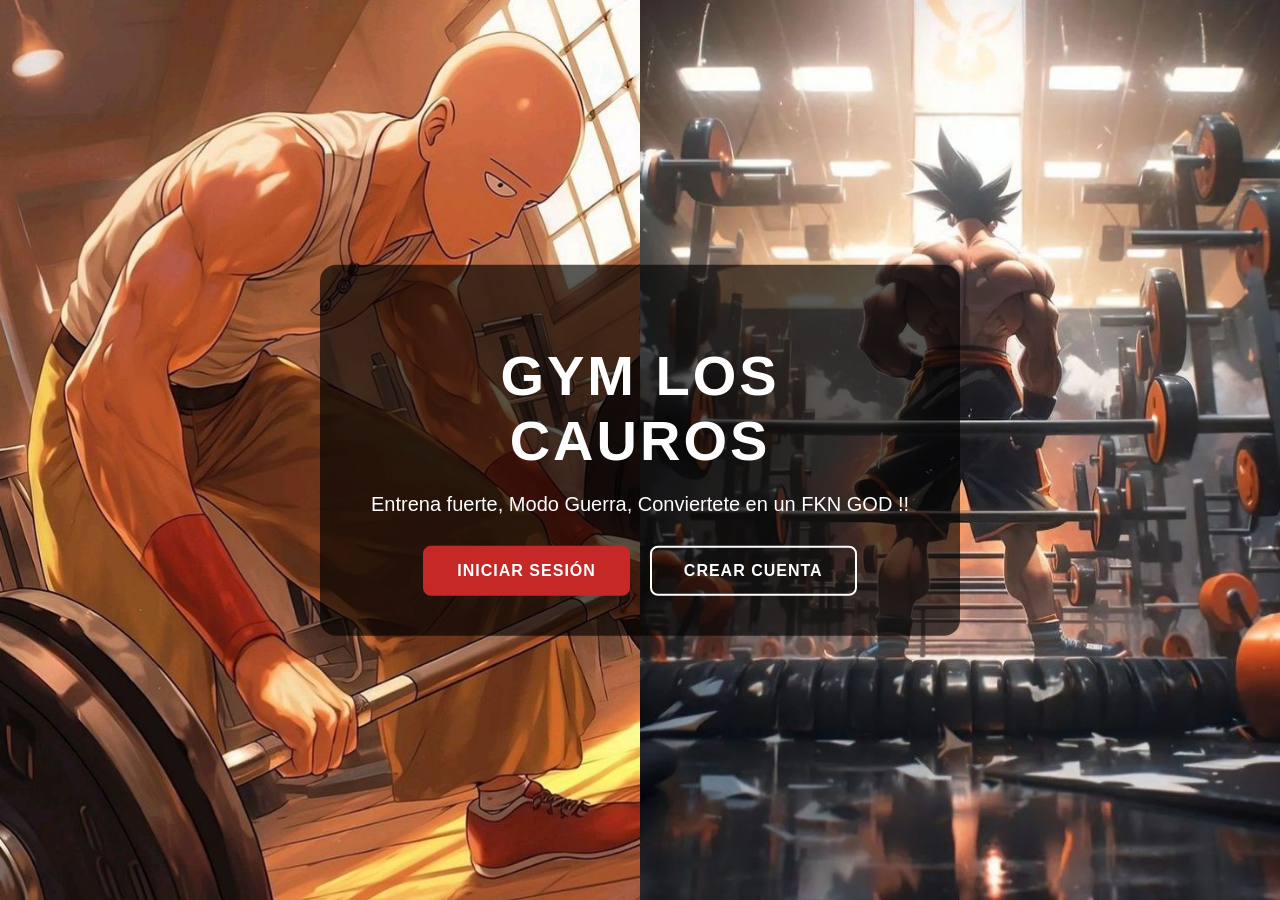
<file: index.html>
<!DOCTYPE html>
<html lang="es">
<head>
    <meta charset="UTF-8">
    <meta name="viewport" content="width=device-width, initial-scale=1.0">
    <title>GYM Los Cauros</title>
    <link rel="stylesheet" href="estilo.css">
</head>
<body>
<main class="portada">
    <div class="portada-imagen">
        <img src="img/fotogym.jpg">
    </div>

    <div class="portada-contenido">
        <h1 class="portada-titulo">GYM Los Cauros</h1>
        <p class="portada-texto">Entrena fuerte, Modo Guerra, Conviertete en un FKN GOD !! </p>

        <div class="portada-botones">
            <a href="login.html" class="btn-portada">Iniciar sesión</a>
            <a href="crearCuenta.html" class="btn-portada btn-secundario">Crear cuenta</a>
        </div>
    </div>
    <div class="portada-imagen">
        <img src="img/gokugym.jpg">
    </div>
    
</main>
    
</body>
</html>
</file>
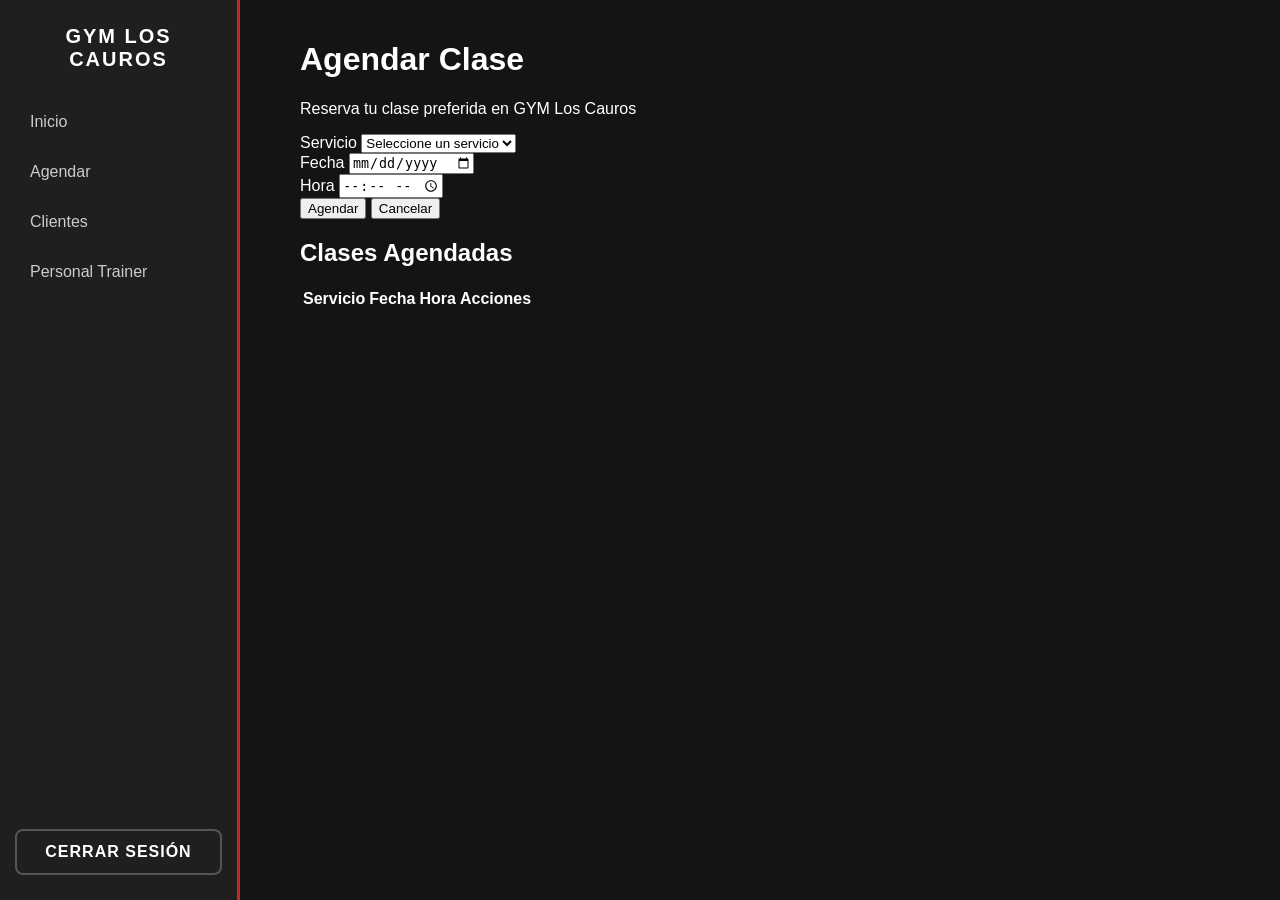
<file: agendar.html>
<!DOCTYPE html>
<html lang="en">
<head>
    <meta charset="UTF-8">
    <meta name="viewport" content="width=device-width, initial-scale=1.0">
    <title>Agendar Clase - GYM los Cauros</title>
    <link rel="stylesheet" href="dashboard.css">
</head>
<body>
    <!-- Barra lateral -->
    <div class="barra-lateral" >
        <h2>GYM Los Cauros</h2>
        <div class="menu">
            <a href="dashboard.html">Inicio</a>
            <a href="agendar.html">Agendar</a>
            <a href="clientes.html">Clientes</a>
            <a href="personalTrainer.html">Personal Trainer</a>
        </div>
        <a href="index.html" class="btnCerrarSesion" id="btnCerrarSesion">Cerrar Sesión</a>
    </div>

    <!-- Contenido de la pagina-->
     <main class="contenedor">
        <h1>Agendar Clase</h1>
        <p>Reserva tu clase preferida en GYM Los Cauros</p>
        
        <form id="FormAgendar" class="formAgendar">
            <div class ="campo">
                <label for="servicioSelect">Servicio</label>
                <select id="servicioSelect">
                    <option value="">Seleccione un servicio</option>
                    <option value="boxeo">Boxeo</option>
                    <option value="jujitsu">Jujitsu</option>
                    <option value="karate">Karate</option>
                    <option value="crossfit">Crossfit</option>
                    <option value="yoga">Yoga</option>
                    <option value="musculacion">Musculación</option>
                    <option value="spinning">Spinning</option>
                </select>
            </div>
            <div class ="campo">
                <label for="fecha">Fecha</label>
                <input type="date" id="fecha">
            </div>
            <div class ="campo">
                <label for="hora">Hora</label>
                <input type="time" id="hora">
            </div>
            <div class="botones">
                <button class="guardarBtn" type="submit">Agendar</button>
                <button class="cancelarBtn" type="button" id="btnCancelar">Cancelar</button>
            </div>
        </form>

        <h2>Clases Agendadas</h2>
        <table class="tabla-clases" id="tablaClases">
            <thead>
                <tr>
                    <th>Servicio</th>
                    <th>Fecha</th>
                    <th>Hora</th>
                    <th>Acciones</th>
                </tr>
            </thead>
            <tbody>
                <!-- las filas se van llenar por js-->
            </tbody>
        </table>
    </main>
    <script src="agendar.js"></script>
</body>
</html>
</file>
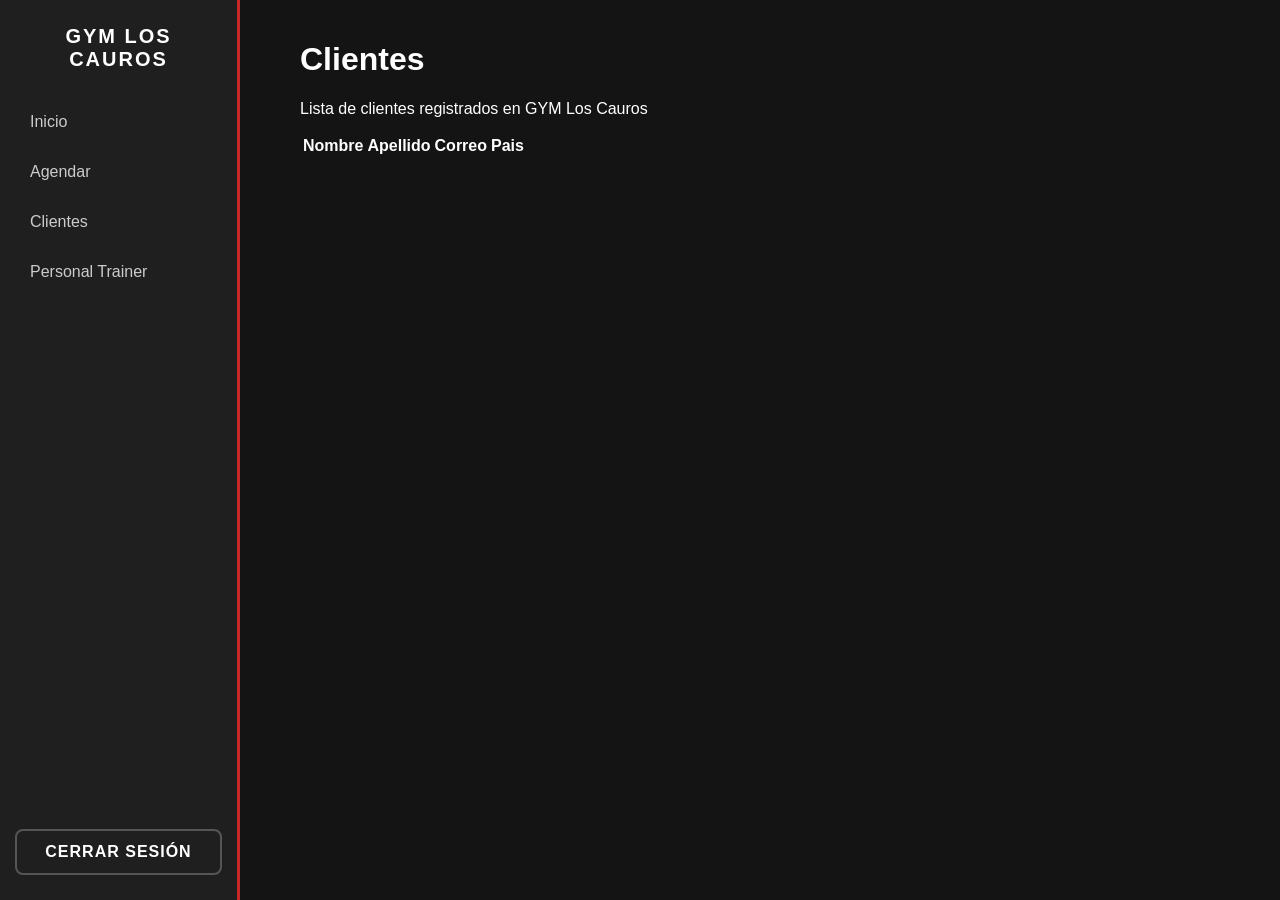
<file: clientes.html>
<!DOCTYPE html>
<html lang="en">
<head>
    <meta charset="UTF-8">
    <meta name="viewport" content="width=device-width, initial-scale=1.0">
    <title>Clientes</title>
    <link rel="stylesheet" href="dashboard.css">
</head>
<body>
    <!-- Barra lateral -->
    <div class="barra-lateral" >
        <h2>GYM Los Cauros</h2>
        <div class="menu">
            <a href="dashboard.html">Inicio</a>
            <a href="agendar.html">Agendar</a>
            <a href="clientes.html">Clientes</a>
            <a href="personalTrainer.html">Personal Trainer</a>
        </div>
        <a href="index.html" class="btnCerrarSesion" id="btnCerrarSesion">Cerrar Sesión</a>
    </div>

    <!-- Contenido de la pagina-->
     <main class="contenedor">
        <h1>Clientes</h1>
        <p>Lista de clientes registrados en GYM Los Cauros</p>

        <table class="tabla-clientes" id="tablaClientes">
            <thead>
                <tr>
                    <th>Nombre</th>
                    <th>Apellido</th>
                    <th>Correo</th>
                    <th>Pais</th>
                </tr>
            </thead>
            <tbody>
                <!-- las filas se van llenar por js-->
            </tbody>
        </table>
     </main>
     <script src="clientes.js"></script>
</body>
</html>
</file>
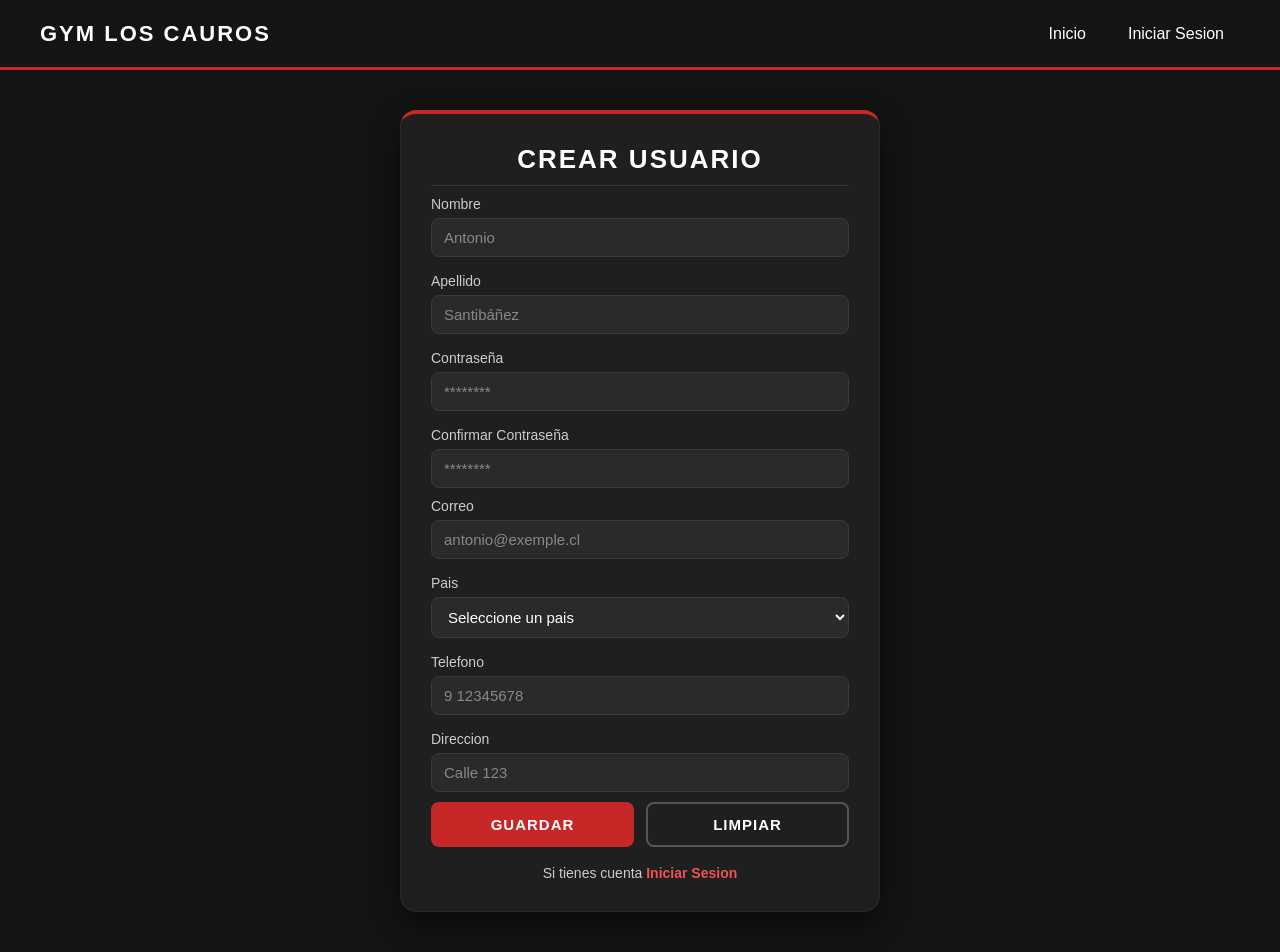
<file: crearCuenta.html>
<!DOCTYPE html>
<html lang="en">
<head>
    <meta charset="UTF-8">
    <meta name="viewport" content="width=device-width, initial-scale=1.0">
    <title>Crear Cuenta - GYM los Cauros</title>
    <link rel="stylesheet" href="estilo.css">
</head>
<body>

    <nav class = "navbar">
        <div class="tituloNav">
            GYM Los Cauros
        </div>

        <div class = "menu">
            <a href="index.html">Inicio</a>
            <a href="login.html">Iniciar Sesion</a>
        </div>     
    </nav>



    <div class = "FormularioContenedor">
        <form class="formulariostyle" id="CrearCuenta">
                <h1 class ="titulo">Crear Usuario</h1>
                <hr style =" margin-bottom: 10px;">
            
            <div class="fila">
                <div class="campo">
                    <label for="nombreI"> Nombre </label>
                    <input type="text" id="nombreI" placeholder="Antonio">
                </div>

                <div class="campo">
                    <label for="apellidoI"> Apellido </label>
                    <input type="text" id="apellidoI" placeholder="Santibáñez">
                </div>

                <div class = "campo">
                    <label for="Password"> Contraseña </label>
                    <input type="password" id="Password" placeholder="********">
                </div>
                
                <div class = "campo" > 
                    <label for="ConfPassword"> Confirmar Contraseña </label>
                    <input type="password" id="ConfPassword" placeholder="********">
                </div>        
            </div>

            <div class="fila">
                <div class="campo">
                    <label for="correoI">Correo</label>
                    <input type="text" id="correoI" placeholder="antonio@exemple.cl">
                </div>

                <div class="campo">
                    <label for="paisSelect">Pais</label>
                    <select id="paisSelect">
                        <option Value="">Seleccione un pais</option>
                        <option value="CL">Chile</option>
                        <option value="MX">México</option>
                        <option value="US">Estados Unidos</option>
                        <option value="ES">España</option>
                        <option value="AR">Argentina</option>
                        <option value="CA">Canada</option>
                    </select>
                </div>

                <div class="campo">
                    <label for="telefonoI">Telefono</label>
                    <input type="text" id="telefonoI" placeholder="9 12345678">
                
                </div>

                <div class="campo">
                    <label for="direccionI">Direccion</label>
                    <input type="text" id="direccionI" placeholder="Calle 123"  >
                </div>

            </div>
        
            <div class="botones">
                <button class="guardarBtn"type="submit" >Guardar</button>
                <button class="limpiarBtn" type="reset">Limpiar</button>

            </div>

            <span class="enlace">
                Si tienes cuenta <a href="login.html"> Iniciar Sesion</a>
            </span>
        </form>
    </div>
    <script src="funcionalidades.js"></script>
</body>
</html>
</file>
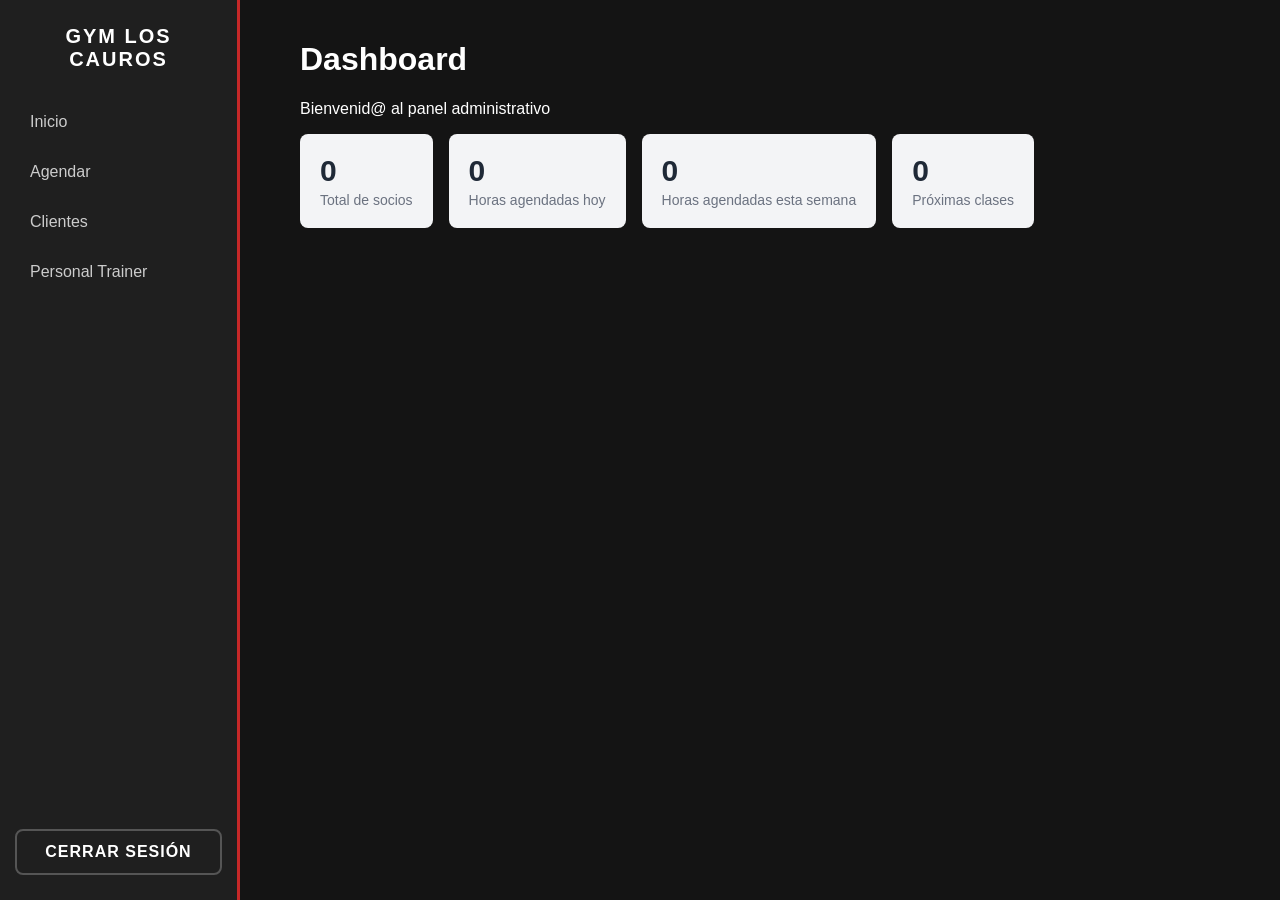
<file: dashboard.html>
<!DOCTYPE html>
<html lang="en">
<head>
    <meta charset="UTF-8">
    <meta name="viewport" content="width=device-width, initial-scale=1.0">
    <title>Dashboard - GYM los Cauros</title>
    <link rel="stylesheet" href="dashboard.css">
</head>
<body>
    <!-- Barra lateral -->
    <div class="barra-lateral" >
        <h2>GYM Los Cauros</h2>
        <div class="menu">
            <a href="dashboard.html">Inicio</a>
            <a href="agendar.html">Agendar</a>
            <a href="clientes.html">Clientes</a>
            <a href="personalTrainer.html">Personal Trainer</a>
        </div>
        <a href="index.html" class="btnCerrarSesion" id="btnCerrarSesion">Cerrar Sesión</a>
    </div>

    <!-- Contenido de la pagina-->
     <main class="contenedor">
        <h1>Dashboard</h1>
        <p>Bienvenid@ al panel administrativo</p>

        <div class="contenedorkpi">
            <div class="card">
                <div class="numero" id="totalSocios">0</div>
                <div class="Informacion">Total de socios</div>
            </div>

            <div class="card">
                <div class="numero" id="horasHoy">0</div>
                <div class="Informacion">Horas agendadas hoy</div>
            </div>

            <div class="card">
                <div class="numero" id="horasSemana">0</div>
                <div class="Informacion">Horas agendadas esta semana</div>
            </div>
            <div class="card">
                <div class="numero" id="proximasClases">0</div>
                <div class="Informacion">Próximas clases</div>
            </div>
        </div>
     </main>
     <script src="dashboard.js"></script>
</body>
</html>
</file>
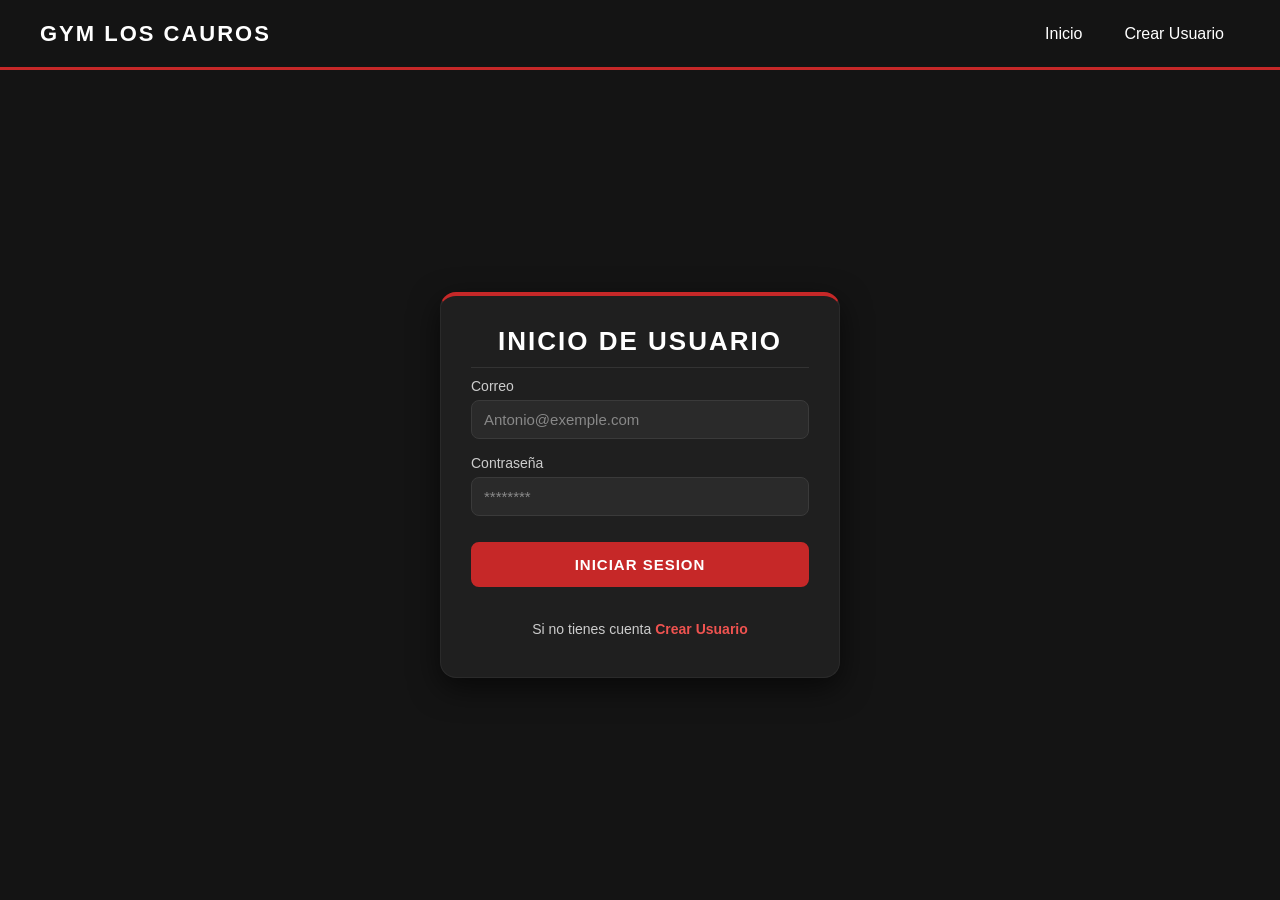
<file: login.html>
<!DOCTYPE html>
<html lang="en">
<head>
    <meta charset="UTF-8">
    <meta name="viewport" content="width=device-width, initial-scale=1.0">
    <title>Inicio de Sesión - GYM los Cauros</title>
    <link rel="stylesheet" href="estilo.css">
</head>

<body>
        <nav class = "navbar">
        <div class="tituloNav">
            GYM Los Cauros
        </div>

        <div class = "menu">
            <a href="index.html">Inicio</a>
            <a href="crearCuenta.html">Crear Usuario</a>
        </div>  

    </nav>
    <div class = "FormularioContenedor2">
        <form class="formulariostyle2" id="Login">
                <h1 class ="titulo">Inicio de Usuario</h1>
                <hr style =" margin-bottom: 10px;">

            <div class = "fila">
                <div class="campo">
                    <label for="correo2">Correo</label>
                    <input type="text" id="correo2" placeholder="Antonio@exemple.com">
                </div>

                <div class="campo">
                    <label for="contra">Contraseña</label>
                    <input type="password" id="contra" placeholder="********">
                </div>

                <div class="botones">
                    <button class="guardarBtn" type="submit" >Iniciar Sesion</button>
                </div>

                <span class="enlace">
                    Si no tienes cuenta <a href="crearCuenta.html"> Crear Usuario</a>
                </span>

            </div>
        </form>
    </div>
    <script src = "validacion.js"></script>

</body>
</file>
<file: estilo.css>
*{
    box-sizing: border-box;
}

.navbar {
    width: 100%;
    height: 70px;
    background-color: #141414;
    border-bottom: 3px solid #c62828;
    display: flex;
    justify-content: space-between;
    align-items: center;
    padding: 0 40px;
}

.menu {
    display: flex;
    gap: 10px;
}

.menu a {
    color: white;
    text-decoration: none;
    padding: 8px 16px;
    border-radius: 8px;
    transition: background-color 300ms;
}

.menu a:hover {
    background-color: #c62828;
}

.tituloNav {
    color: white;
    font-weight: bold;
    font-size: 22px;
    text-transform: uppercase;
    letter-spacing: 2px;
}

.FormularioContenedor,
.FormularioContenedor2 {
    min-height: calc(100vh - 70px);
    display: flex;
    justify-content: center;
    align-items: center;
    padding: 40px 20px;
}

.formulariostyle,
.formulariostyle2 {
    width: 100%;
    max-width: 480px;
    background-color: #1f1f1f;
    color: white;
    border: 1px solid #2a2a2a;
    border-top: 4px solid #c62828;
    border-radius: 16px;
    padding: 30px;
    box-shadow: 0 10px 30px rgba(0, 0, 0, 0.6);
}

.formulariostyle2 {
    max-width: 400px;
}

.titulo {
    margin: 0 0 10px;
    font-size: 26px;
    text-transform: uppercase;
    letter-spacing: 2px;
    text-align: center;
}

form hr {
    border: none;
    border-top: 1px solid #333;
    margin: 0 0 20px;
}

.fila {
    display: flex;
    flex-direction: column;
    gap: 16px;
    margin-bottom: 10px;
}

/* ----- Campos ----- */
label {
    display: block;
    margin-bottom: 6px;
    font-size: 14px;
    color: #cccccc;
}

input,
select {
    width: 100%;
    padding: 10px 12px;
    background-color: #2a2a2a;
    color: white;
    border: 1px solid #3a3a3a;
    border-radius: 8px;
    font-size: 15px;
    transition: border-color 300ms, box-shadow 300ms;
}

input::placeholder {
    color: #888888;
}

input:focus,
select:focus {
    outline: none;
    border-color: #c62828;
    box-shadow: 0 0 0 3px rgba(198, 40, 40, 0.3);
}

/* ----- Botones ----- */
.botones {
    display: flex;
    gap: 12px;
    margin-top: 10px;
}

button {
    width: 100%;
    padding: 12px;
    cursor: pointer;
    font-size: 15px;
    font-weight: bold;
    text-transform: uppercase;
    letter-spacing: 1px;
    color: white;
    border: 2px solid transparent;
    border-radius: 8px;
    transition: background-color 300ms, border-color 300ms, transform 300ms;
}

button:hover {
    transform: translateY(-2px);
}

.guardarBtn {
    background-color: #c62828;
    border-color: #c62828;
}

.guardarBtn:hover {
    background-color: #8e1c1c;
    border-color: #8e1c1c;
}

.limpiarBtn {
    background-color: transparent;
    border-color: #555555;
}

.limpiarBtn:hover {
    border-color: white;
}

/* ----- Enlace inferior ----- */
form span {
    display: block;
    margin-top: 18px;
    text-align: center;
    font-size: 14px;
    color: #cccccc;
}

form span a {
    color: #ef5350;
    font-weight: bold;
    text-decoration: none;
}

form span a:hover {
    text-decoration: underline;
}

/* Foto de portada que ira de fondo en el inciio de sesion */

body {
    margin: 0;
    background-color: #141414;
    font-family: Arial, Helvetica, sans-serif;
}

.portada {
    position: relative;
    min-height: 100vh;
    display: grid;
    grid-template-columns: 1fr 1fr;
    background-color: #141414;
    color: white;
    font-family: Arial, Helvetica, sans-serif;
}

.portada-imagen img {
    display: block;
    width: 100%;
    height: 100vh;
    object-fit: cover;
}

.portada-contenido {
    position: absolute;
    top: 50%;
    left: 50%;
    transform: translate(-50%, -50%);
    text-align: center;
    padding: 40px 50px;
    background-color: rgba(0, 0, 0, 0.65);
    border-radius: 16px;
}

.portada-titulo {
    font-size: 56px;
    text-transform: uppercase;
    letter-spacing: 3px;
    margin-bottom: 10px;
}

.portada-texto {
    font-size: 20px;
    margin-bottom: 30px;
}

.portada-botones {
    display: flex;
    justify-content: center;
    gap: 20px;
}

.btn-portada {
    display: inline-block;
    padding: 14px 32px;
    background-color: #c62828;
    color: white;
    text-decoration: none;
    font-weight: bold;
    text-transform: uppercase;
    letter-spacing: 1px;
    border: 2px solid #c62828;
    border-radius: 8px;
    transition: background-color 300ms, transform 300ms;
}

.btn-portada:hover {
    background-color: #8e1c1c;
    border-color: #8e1c1c;
    transform: translateY(-3px);
}

.btn-secundario {
    background-color: transparent;
    border-color: white;
}

.btn-secundario:hover {
    background-color: white;
    border-color: white;
    color: #1a1a1a;
}

/* Tuve que agregar esto para que no se recorte la cabezaa del saitama jaja, solo loes pies es mejor */

.portada-imagen:first-child img {
    object-position: center top;
}
</file>
<file: dashboard.css>
*{
    box-sizing: border-box;
}

body {
    margin: 0;
    font-family: Arial, Helvetica, sans-serif;
    background-color: #141414;
    color: white;
}

/* Barra lateral */
.barra-lateral {
    position: fixed;
    top: 0;
    left: 0;
    width: 240px;
    height: 100vh;
    background-color: #1f1f1f;
    border-right: 3px solid #c62828;
    padding: 25px 15px;
    display: flex;
    flex-direction: column;
}

.barra-lateral h2 {
    margin: 0 0 30px;
    font-size: 20px;
    text-align: center;
    text-transform: uppercase;
    letter-spacing: 2px;
}

.menu {
    display: flex;
    flex-direction: column;
    gap: 8px;
}

.menu a {
    color: #cccccc;
    text-decoration: none;
    padding: 12px 15px;
    border-radius: 8px;
    transition: background-color 300ms, color 300ms;
}

.menu a:hover {
    background-color: #c62828;
    color: white;
}

.btnCerrarSesion {
    margin-top: auto;
    padding: 12px;
    text-align: center;
    color: white;
    text-decoration: none;
    font-weight: bold;
    text-transform: uppercase;
    letter-spacing: 1px;
    border: 2px solid #555555;
    border-radius: 8px;
    transition: background-color 300ms, border-color 300ms;
}

.btnCerrarSesion:hover {
    background-color: #c62828;
    border-color: #c62828;
}

/* Contenedor principal */
.contenedor{
    margin-left: 280px;
    padding: 20px;
}

.contenedorkpi{
    display: flex;
    gap: 16px;
}

.card{
    background-color: #f3f4f6;
    border-radius: 8px;
    padding: 20px;
}

.numero{
    font-size: 30px;
    font-weight: bold;
    color: #1f2937;
}

.Informacion{
    font-size: 14px;
    color: #6b7280;
    margin-top: 4px;
}
</file>
